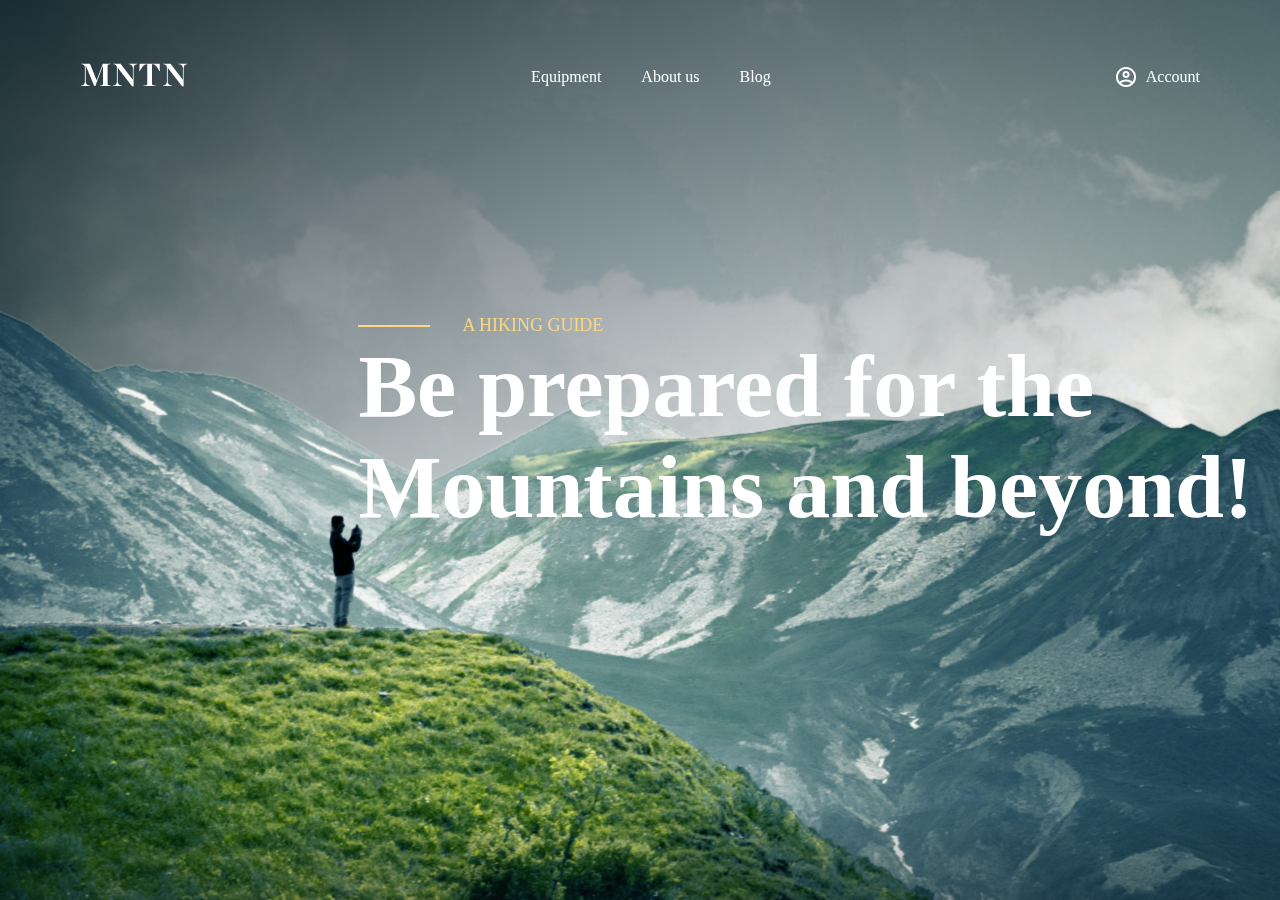
<file: landin page/index.html>
<!DOCTYPE html>
<html lang="en">
  <head>
    <meta charset="UTF-8" />
    <meta http-equiv="X-UA-Compatible" content="IE=edge" />
    <meta name="viewport" content="width=device-width, initial-scale=1.0" />
    <link href="style.css" rel="stylesheet" />
    <title>Landing page</title>
  </head>
  <body>
    <div class="main">
      <div class="preview">
          <div class="previewImage previewLayer">
          </div>
          <div class="header previewLayer">
              <div class="LogoMrapper">
                  <img src="images/Logo.png">
              </div>
              <div class="nav">
                  <div class="navItem"><a>Equipment</a></div>
                  <div class="navItem"><a >About us</a></div>
                  <div class="navItem"><a>Blog</a></div>
              </div>
              <div class="accountWrapper">
                  <img src="images/cart.png">
                  <div class="accountTitle">Account</div>

              </div>
          </div>
          <div class="titleWrapper previewLayer">
              <div class="title">
                  <div class="line"></div>
                      <div class="titleText">A Hiking guide</div>
              </div>
              <div class="titleDescription">Be prepared for the Mountains and beyond!</div>
          </div>
      </div>
      <div class="gradient"></div>
      <div class="content">
          <div class="section">
              <div class="sectionInfo">
                  <div class="count">01</div>
                  <div class="sectionHeader">
                      <div class="line"></div>
                      <div class="sectionTitle">GEt Started</div>
                  </div>
                  <div class="infoTitle">What level of hiker are you?</div>
                  <div class="sectionText">Determining what level of hiker you are can be an important tool when planning future hikes. 
                      This hiking level guide will help you plan hikes according to different hike ratings set by various websites 
                      like All Trails and Modern Hiker. What type of hiker are you – novice, moderate, advanced moderate, expert, or expert backpacker?</div>
              </div>
              <div class="sectionImage1">
                  <img src="images/01.png"/>
              </div>
          </div>
          <div class="section">
            <div class="sectionInfo">
                <div class="count">02</div>
                <div class="sectionHeader">
                    <div class="line"></div>
                    <div class="sectionTitle">Hiking Essentials</div>
                </div>
                <div class="infoTitle">Picking the right Hiking Gear!</div>
                <div class="sectionText">The nice thing about beginning hiking is that you don’t really need any special gear, you can probably get away with things you already have.
                    Let’s start with clothing. A typical mistake hiking beginners make is wearing jeans and regular clothes, which will get heavy and chafe wif they get sweaty or wet.</div>
            </div>
            <div class="sectionImage2">
                <img src="images/02.png"/>
            </div>
        </div>
        <div class="section">
            <div class="sectionInfo">
                <div class="count">03</div>
                <div class="sectionHeader">
                    <div class="line"></div>
                    <div class="sectionTitle">where you go is the key</div>
                </div>
                <div class="infoTitle">Understand Your Map & Timing</div>
                <div class="sectionText">To start, print out the hiking guide and map. If it’s raining, throw them in a Zip-Lock bag. Read over the guide, study the map, and have a good idea of what to expect. I like to know what my next landmark is as I hike. For example, I’ll read the guide and know that say, in a mile, I make a right turn at the junction..</div>
            </div>
            <div class="sectionImage1">
                <img src="images/03.png"/>
            </div>

      </div>
        </div>
        <div class="footer">
        <div class="leftSide">
            <img src="images/Logo.png">
            <div class="footerText">Get out there & discover your next slope, mountain & destination!</div>
            <div class="copyrightText">Copyright 2019 MNTN, Inc. Terms & Privacy</div>

        </div>
        <div class="rightSide">
            <div class="botomNav">
                <div class="navTitle">More on The Blog</div>
                <div class="bottomNavItem"><a>About MNTN</a></div>
                <div class="bottomNavItem"><a>Contributors & Writers</A></div>
                <div class="bottomNavItem"><a>Write For Us</a></div>
                <div class="bottomNavItem"><a>Contact Us</a></div>
                <div class="bottomNavItem"><a>Privacy Policy</a></div>
            </div>
            <div class="botomNav">
                <div class="navTitle">More on MNTN</div>
                <div class="bottomNavItem"><a>The Team</a></div>
                <div class="bottomNavItem"><a>Jobs</a></div>
                <div class="bottomNavItem"><a>Press</a></div>
            </div>
        
        </div>
        </div>
    </div>
  </body>
</html>
</file>
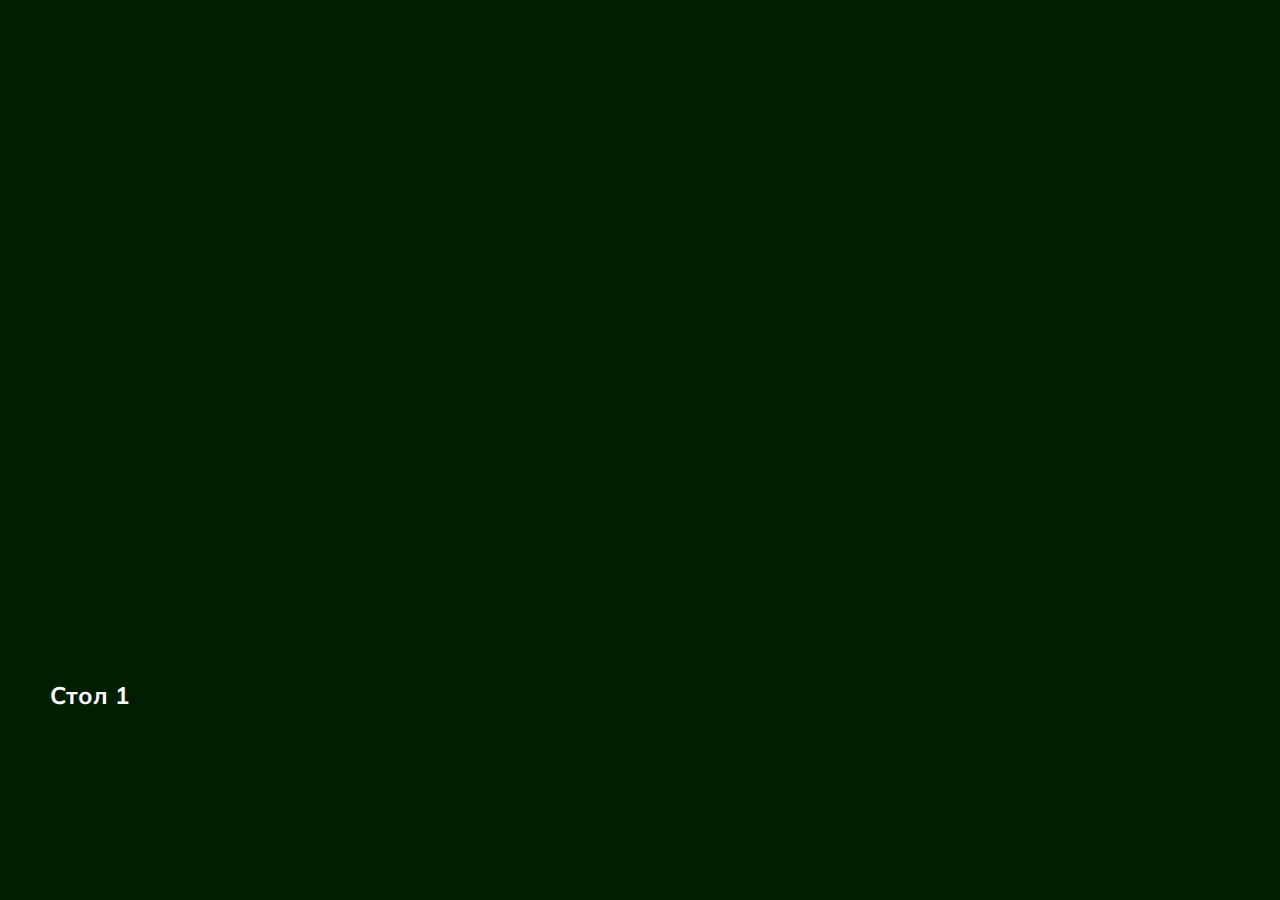
<file: site_1_a/index.html>
<!DOCTYPE html>
<html lang="en">

<head>
  <meta charset="UTF-8" />
  <meta name="viewport" content="width=device-width, initial-scale=1.0" />
  <link rel="stylesheet" href="styles.css" />
  <title>Карточки | Бильярдные столы</title>
</head>

<body>
  <div class="container">
    <div class="slide active"
      style="background-image: url('https://images.unsplash.com/photo-1535066925810-38b22c6b8255?ixlib=rb-1.2.1&ixid=MnwxMjA3fDB8MHxwaG90by1wYWdlfHx8fGVufDB8fHx8&auto=format&fit=crop&w=1072&q=80');">
      <h3>Стол 1</h3>
    </div>
    <div class="slide" style="
          background-image: url('https://images.unsplash.com/photo-1574080743973-f752f371b15d?ixlib=rb-1.2.1&ixid=MnwxMjA3fDB8MHxzZWFyY2h8Mnx8YmlsbGlhcmQlMjB0YWJsZXxlbnwwfHwwfHw%3D&auto=format&fit=crop&w=1100&q=60');
        ">
      <h3>Стол 2</h3>
    </div>
    <div class="slide" style="
          background-image: url('https://images.unsplash.com/photo-1563244162-7d982f593cf6?ixlib=rb-1.2.1&ixid=MnwxMjA3fDB8MHxzZWFyY2h8OXx8YmlsbGlhcmQlMjB0YWJsZXxlbnwwfHwwfHw%3D&auto=format&fit=crop&w=1100&q=60');
        ">
      <h3>Стол 3</h3>
    </div>
    <div class="slide" style="
          background-image: url('https://images.unsplash.com/photo-1595538740791-5baed7b484ff?ixlib=rb-1.2.1&ixid=MnwxMjA3fDB8MHxzZWFyY2h8MTh8fGJpbGxpYXJkJTIwdGFibGV8ZW58MHx8MHx8&auto=format&fit=crop&w=1100&q=60');
        ">
      <h3>Стол 4</h3>
    </div>
    <div class="slide" style="
          background-image: url('https://images.unsplash.com/photo-1549369131-e26b6c291108?ixlib=rb-1.2.1&ixid=MnwxMjA3fDB8MHxzZWFyY2h8Mzd8fGJpbGxpYXJkJTIwdGFibGV8ZW58MHx8MHx8&auto=format&fit=crop&w=1100&q=60');
        ">
      <h3>Стол 5</h3>
    </div>
  </div>
  <script src="app.js"></script>
</body>

</html>
</file>
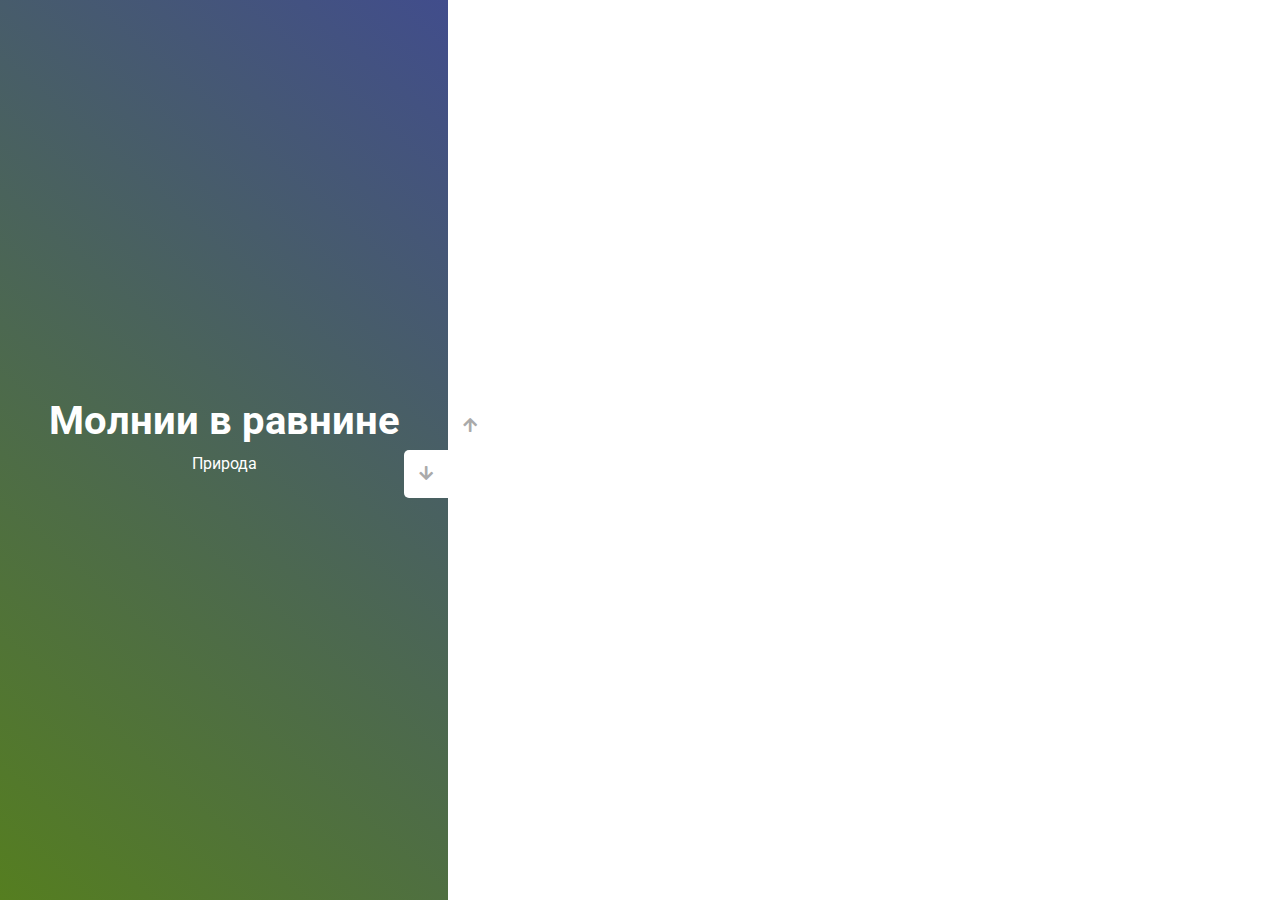
<file: site_3_a/index.html>
<!DOCTYPE html>
<html lang="en">

<head>
  <meta charset="UTF-8" />
  <meta name="viewport" content="width=device-width, initial-scale=1.0" />
  <link rel="stylesheet" href="https://cdnjs.cloudflare.com/ajax/libs/font-awesome/5.15.1/css/all.min.css" />
  <link rel="stylesheet" href="style.css" />
  <title>Слайдер | Салют</title>
</head>

<body>
  <div class="container">
    <div class="sidebar">
      <div style="background: linear-gradient(200.99deg, #6a5246, #3eb0af );">
        <h1>Лесное озеро</h1>
        <p>Природа</p>
      </div>
      <div style="background: linear-gradient(215.32deg, #7fb5ed , #257de8);">
        <h1>Побережье</h1>
        <p>Природа</p>
      </div>
      <div style="background: linear-gradient(200.99deg, #21321f, #060b08 );">
        <h1>Потоки реки</h1>
        <p>Природа</p>
      </div>
      <div style="background: linear-gradient(220.16deg, #387c2b , #6b4834 );">
        <h1>Лесная Роща</h1>
        <p>Природа</p>
      </div>
      <div style="background: linear-gradient(220.99deg, #414d8c , #557e20 );">
        <h1>Молнии в равнине</h1>
        <p>Природа</p>
      </div>
    </div>
    <div class="main-slide">
      <div style="
            background-image: url('https://www.fonstola.ru/download.php?file=201308/1440x900/fonstola.ru-102366.jpg');
          "></div>
      <div style="
            background-image: url('https://proprikol.ru/wp-content/uploads/2019/12/les-krasivye-kartinki-na-rabochij-stol-1.jpg');
          "></div>
      <div style="
            background-image: url('https://w-dog.ru/wallpapers/11/5/478430222725917/priroda-reka-les-mrak-svet.jpg');
          "></div>
      <div style="
            background-image: url('https://answit.com/wp-content/uploads/2017/01/full-hd.jpg');
          "></div>
      <div style="
            background-image: url('https://www.fonstola.ru/download.php?file=202001/1440x900/fonstola.ru-367798.jpg');
          "></div>
    </div>
    <div class="controls">
      <button class="down-button">
        <i class="fas fa-arrow-down"></i>
      </button>
      <button class="up-button">
        <i class="fas fa-arrow-up"></i>
      </button>
    </div>
  </div>
  <script src="app.js"></script>
</body>

</html>
</file>
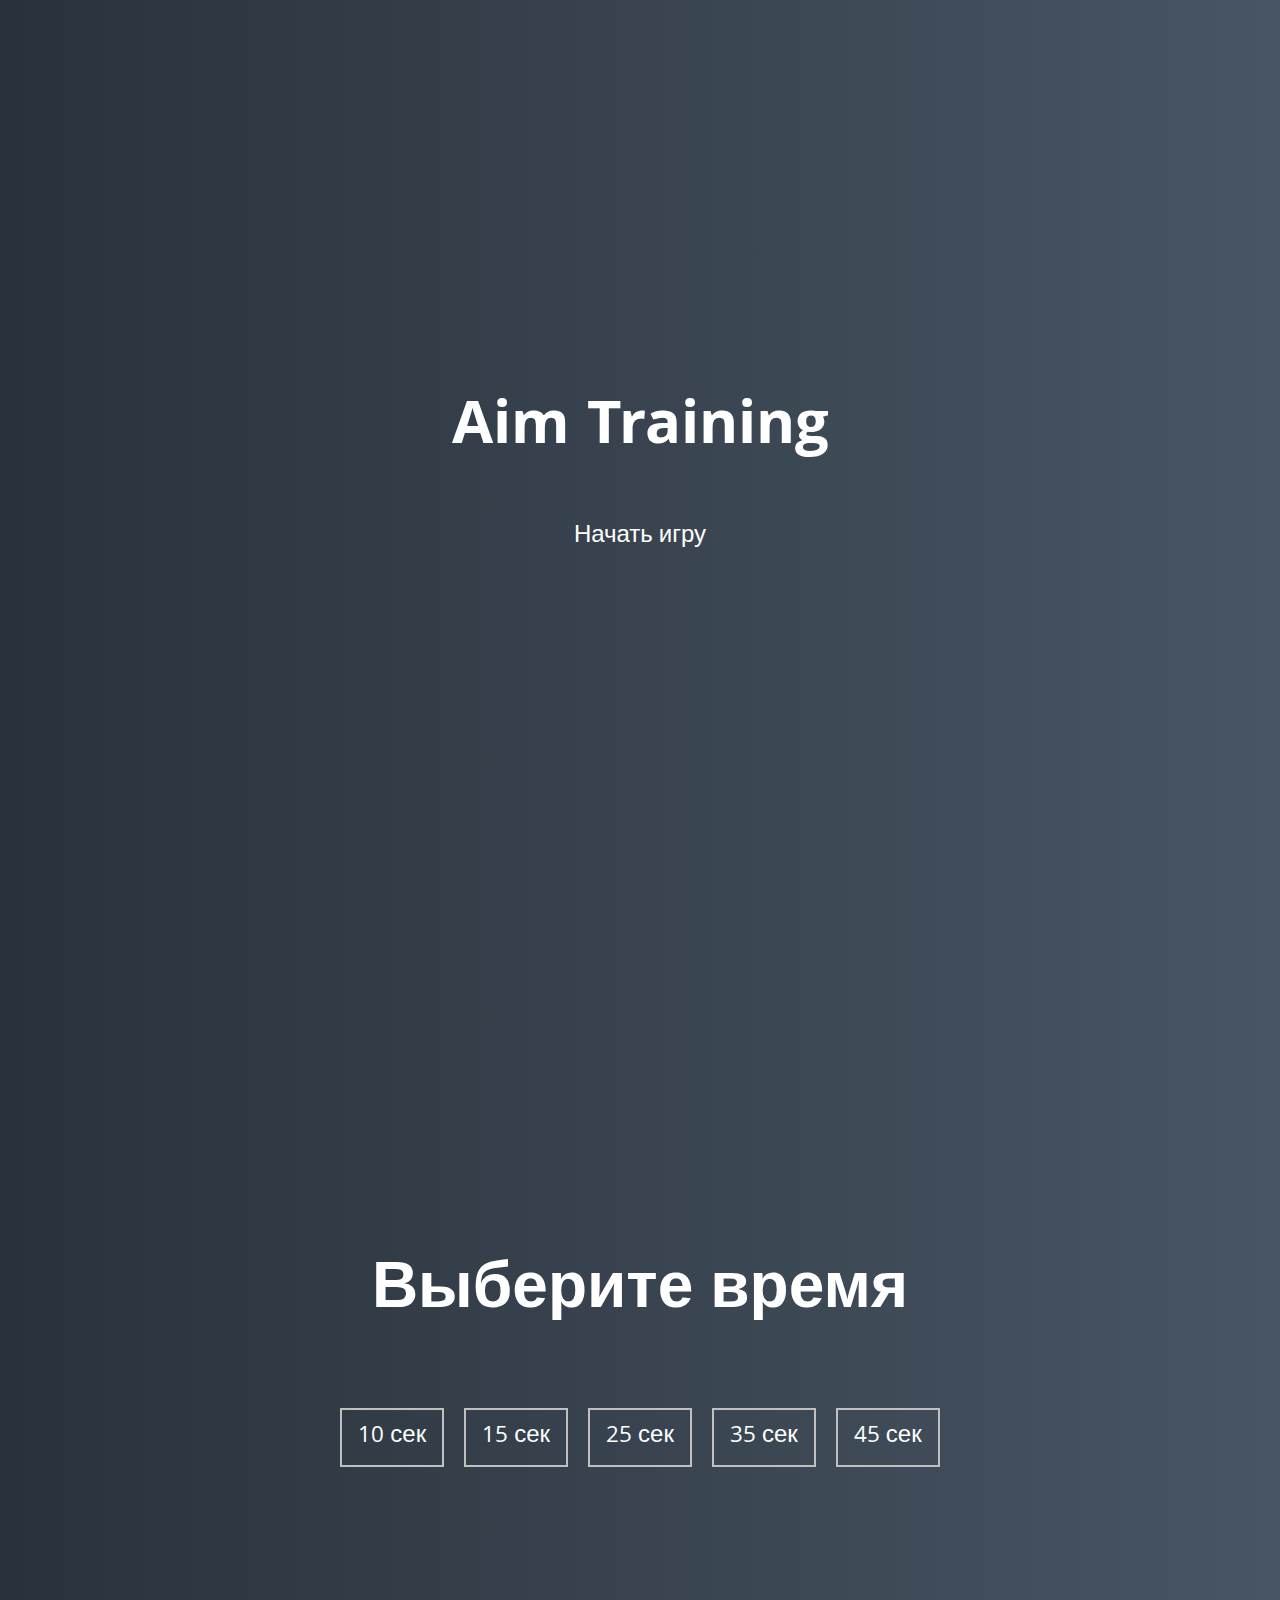
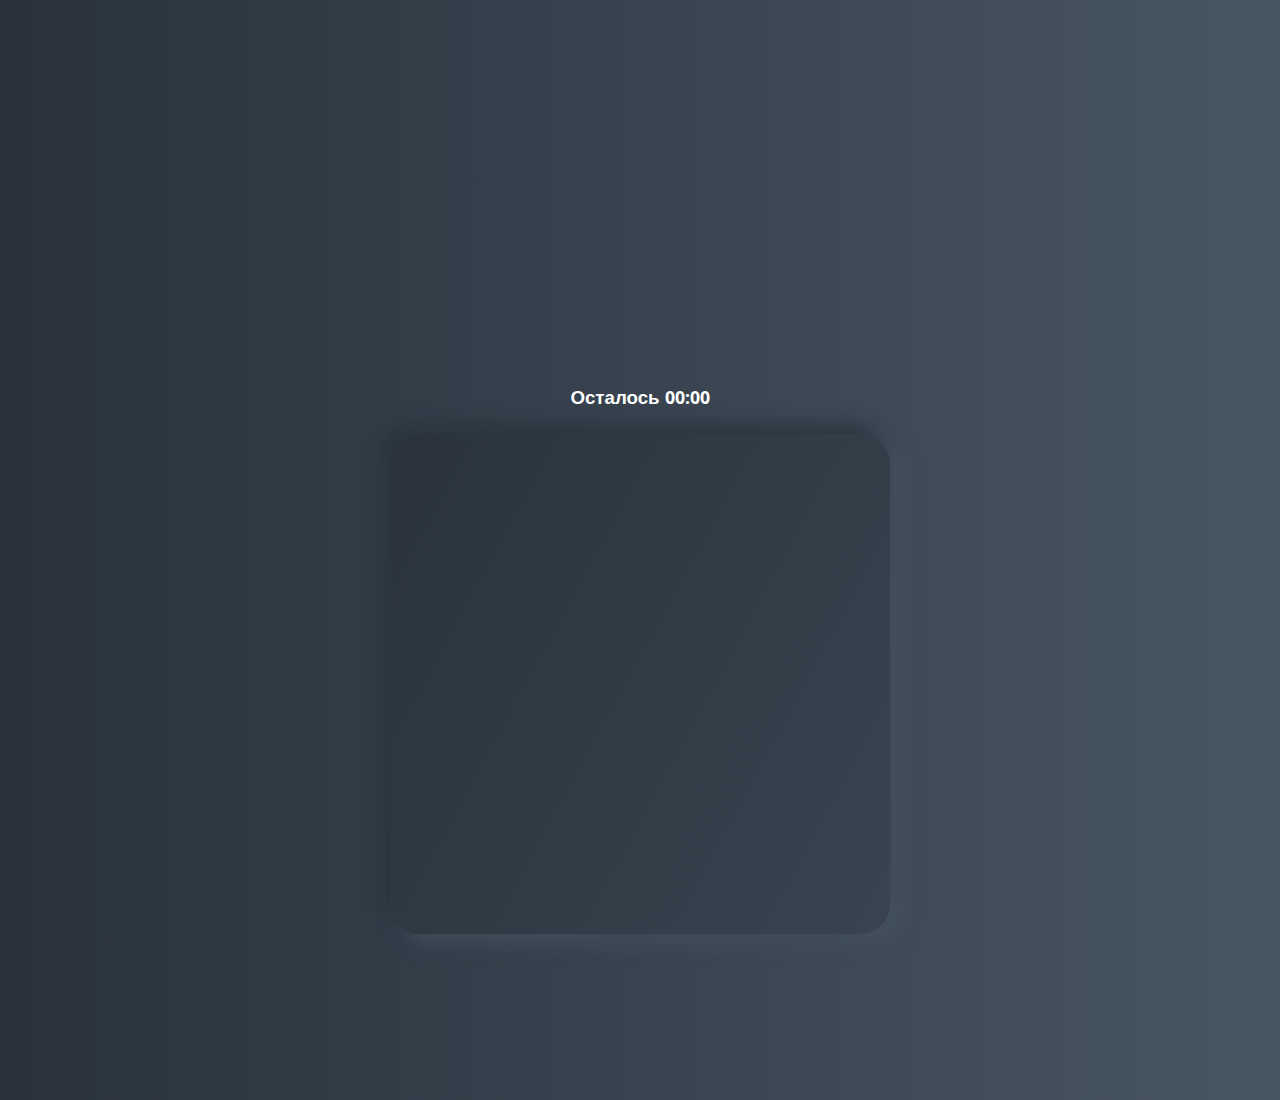
<file: site_5_a/index.html>
<!DOCTYPE html>
<html lang="en">

<head>
  <meta charset="UTF-8" />
  <meta name="viewport" content="width=device-width, initial-scale=1.0" />
  <link rel="stylesheet" href="styles.css" />
  <title>Aim Training | Game</title>
</head>

<body>
  <div class="screen">
    <h1>Aim Training</h1>
    <a href="#" class="start" id="startgame">Начать игру</a>
  </div>

  <div class="screen">
    <h1>Выберите время</h1>
    <ul class="time-list" id="time-list">
      <li>
        <button class="time-btn" data-time="10">
          10 сек
        </button>
      </li>
      <li>
        <button class="time-btn" data-time="15">
          15 сек
        </button>
      </li>
      <li>
        <button class="time-btn" data-time="25">
          25 сек
        </button>
      </li>
      <li>
        <button class="time-btn" data-time="35">
          35 сек
        </button>
      </li>
      <li>
        <button class="time-btn" data-time="45">
          45 сек
        </button>
      </li>
    </ul>
  </div>

  <div class="screen">
    <h3>Осталось <span id="time">00:00</span></h3>
    <div class="board" id="board"></div>
  </div>
  <script src="app.js"></script>
</body>

</html>
</file>
<file: landin page/style.css>
body{
    margin: 0;
    padding: 0;
}
.main {
  background-color: #0b1d26;
  color: #fff;
  height: 100vh;
  /* width: 100wh; */
  overflow-x: hidden ;
  overflow-y: auto;
  perspective: 100px;
}
.preview{
    position: relative;
    height: 100vh;
    width: 100vw;
    transform-style: preserve-3d;
}
.previewLayer{
    position: absolute;
    top: 0;
    bottom: 0;
    right: 0;
    left: 0;
}
.previewImage{
    background-image: url(images/background.png);
    background-size: cover;
    z-index: 1;
    transform: translateZ(-99px) scale(2);
}
.header {
    z-index: 2;
    display: flex;
    justify-content: space-between;
    padding: 64px 80px 80px;
    height: 25px;
    align-items: center;
}
.nav {
    display: flex;
}

.navItem{
    cursor: pointer;
}
.navItem:not(:last-child){
    margin-right: 40px;
}
.accountWrapper{
    display: flex;
    align-items: center;
}
.accountTitle{
    padding-left: 8px;
}
.titleWrapper{
    z-index: 3;
    top: 35%;
    left: 28%;
    max-width: 950px;
}
.titleText{
    font-size: 18px;
    color: #FBD784;
    padding-left: 32px;
    /* font-family: Gilroy; */
    text-transform: uppercase;
}
.line{
    height: 2px;
    width: 72px;
    background-color: #FBD784;
}
.title{
    display: flex;
    align-items: center;
}
.titleDescription{
    font-size: 88px;
    font-weight: 600;
    top: 32 px
}
.content {
    position: relative;
    padding: 100px 80px;
    background-color: #0b1d26; 
}
.section{
    display: grid;
    grid-template-columns: repeat(2, 1fr);
    grid-template-rows: repeat(2, 1fr);
    column-gap: 100px;
    align-items: center;
}
.sectionInfo{
    position: relative;
    max-width: 632px;
    margin-left: 100px;

}
.count{
    position: absolute;
    font-size: 240px;
    font-weight: 700px;
    opacity: 0.1;
    top: -103px;
    left: -125px;
}
.sectionHeader{
    display: flex;
    align-items: center;
}
.sectionTitle{
    color: #FBD784;
    font-size: 18px;
    padding-left: 24px;
    text-transform: uppercase;
}
.infoTitle{
    padding-top: 27px;
    font-size: 64px;
    font-weight: 600;
}
.sectionText{
    padding-top: 27px;
    font-size: 18px;
}
.sectionImage1{
    grid-column-start: 2;
    grid-column-end: 3;
    grid-row-start: 1;
    grid-row-end: 2;
}
.sectionImage2{
    grid-column-start: 1;
    grid-column-end: 2;
    grid-row-start: 1;
    grid-row-end: 2;
}
.footer{
    padding: 120px 80px;
    display: flex;
    justify-content: space-between;
}
.footerText{
    padding-top: 24px;
    font-size: 18px;
    font-weight: 700;
    max-width: 300px;
}
.copyrightText{
    padding-top: 120px;
    font-weight: 500;
}

.rightSide{
    display: flex;
}
.botomNav{
    font-weight: 500;
    font-size: 18px;
}
.botomNav:not(:last-child){
    margin-right: 212px;
}
.navTitle{
    color: #FBD784;
    font-size: 24px;
    padding-bottom: 24px;
}
.bottomNavItem{
    font-size: 18px;
    font-weight: 500;

}

.bottomNavItem:not(:last-child){
    padding-bottom: 16px;
}
.gradient{
    height: 250px;
    width: 100%;
    position: relative;
    background-image: linear-gradient(transparent,
     rgb(11,29,38, 0.2)15%,rgb(11,29,38, 0.4) 38%, 
     rgb(11,29,38, 0.6)50%,rgb(11,29,38, 0.7) 70%,
     rgb(11,29,38, 0.8)80%,rgb(11,29,38, 0.9) 90%);
}
@media screen and (max-width:410px) /* (max-width:410px), (max-width:850px) */ {
    @media (orientation:portrait){
        .previewLayer{
            position: absolute;
        }
        .header {
            flex-direction: column;
            padding-top: 45px;
        }
        .titleWrapper{
            left: 8%;
            max-width: 410px;
        }
        .titleDescription{
            font-size: 66px;
            font-weight: 400;
        }
        .nav {
            margin-top: 25px;
        }
        .accountWrapper{
            margin-top: 25px;
        }
        .gradient{
            height: 250px;
            width: 100%;
            position: relative;
            background-image: linear-gradient(transparent,
             rgb(11,29,38, 0.2)15%,rgb(11,29,38, 0.4) 38%, 
             rgb(11,29,38, 0.6)50%,rgb(11,29,38, 0.7) 70%,
             rgb(11,29,38, 0.8)80%,rgb(11,29,38, 0.9) 90%);
        }
        .section {
            display: flex;
            flex-direction: column;
            margin-top: 80px;
        }
        .sectionInfo{
            position: relative;
            display: flex;
            flex-direction: column;
            align-self: baseline;
            max-width: 410px;
            margin-left: 45px;
        
        }
        .count {
            font-weight: 410px;
            font-size: 200px;
            margin-top: 33px;
        }
        .infoTitle{
            word-break: break-all;
        }
        .sectionImage1{
            margin-top: 24px;
        }
        .sectionImage2{
            margin-top: 24px;
        }
        .footer{
            padding: 0;
            flex-direction: column-reverse;
        }
        .rightSide{
            margin-left: 12px;
        }
        .copyrightText {
            padding: 60px 0;
        }
        .botomNav:not(:last-child){
            margin-right: 150px;
        }
        .leftSide{
            display: flex;
            flex-direction: column;
            align-items: center;
            margin-top: 24px;
        }
    }
    @media (orientation:landscape){
        .title{
           margin-left: -65px;
        }
        .titleDescription{
            margin-left: -65px;
        }
        .gradient{
            height: 250px;
            width: 100%;
            position: relative;
            background-image: linear-gradient(transparent,
             rgb(11,29,38, 0.2)15%,rgb(11,29,38, 0.4) 38%, 
             rgb(11,29,38, 0.6)50%,rgb(11,29,38, 0.7) 70%,
             rgb(11,29,38, 0.8)80%,rgb(11,29,38, 0.9) 90%);
        }
        .section {
            display: flex;
            flex-direction: column;
           justify-items: center;
            margin-top: 80px;
        }
        .infoTitle{
            word-break: break-all;
        }
        .sectionImage1{
            margin-top: 24px;
        }
        .sectionImage2{
            margin-top: 24px;
        }
        .footer{
            padding: 0;
            flex-direction: column-reverse;
            align-items: center;
        }
        .rightSide{
            margin-left: 12px;
        }
        .copyrightText {
            padding: 60px 0;
        }
        .botomNav:not(:last-child){
            margin-right: 150px;
        }
        .leftSide{
            display: flex;
            flex-direction: column;
            align-items: center;
            margin-top: 24px;
        }
    }
}
@media(max-width:785px), (max-width:1140px){
    .title{
        margin-left: 80px;
     }
     .titleDescription{
         margin-left: 80px;
     } 
     .gradient{
        height: 250px;
        width: 100%;
        position: relative;
        background-image: linear-gradient(transparent,
         rgb(11,29,38, 0.2)15%,rgb(11,29,38, 0.4) 38%, 
         rgb(11,29,38, 0.6)50%,rgb(11,29,38, 0.7) 70%,
         rgb(11,29,38, 0.8)80%,rgb(11,29,38, 0.9) 90%);
    }
    .section {
        display: flex;
        flex-direction: column;
       justify-items: center;
        margin-top: 80px;
    }
    .infoTitle{
        word-break: break-all;
    }
    .sectionImage1{
        margin-top: 24px;
    }
    .sectionImage2{
        margin-top: 24px;
    }
    .footer{
        padding: 0;
        flex-direction: column-reverse;
        align-items: center;
    }
    .rightSide{
        margin-left: 12px;
    }
    .copyrightText {
        padding: 60px 0;
    }
    .botomNav:not(:last-child){
        margin-right: 150px;
    }
    .leftSide{
        display: flex;
        flex-direction: column;
        align-items: center;
        margin-top: 24px;
    }
}
</file>
<file: site_1_a/styles.css>
@import url('https://fonts.googleapis.com/css?family=Muli&display=swap'); 

* {
  box-sizing: border-box;
}

body {
  font-family: 'Muli', sans-serif;
  overflow: hidden;
  margin: 0;
  background: #001f00;
  height: 100vh;
  justify-content: center;
  align-items: center;
}

.container{
  width: 100%;
  display: flex;
  padding: 0 20px;
}

.slide {
  height: 80vh;
  border-radius: 20px;
  margin: 10px;
  cursor: pointer;
  color: #fff;
  flex: 1;
  background-size: cover;
  background-position: center;
  background-repeat: no-repeat;
  position: relative;
  transition: all 0.5s ease-in-out;
}

.slide h3{
  position: absolute;
  font-size: 24px;
  bottom: 20px;
  left: 20px;
  margin: 0;
  opacity: 0;
}

.slide.active{
  flex: 10;
}
.slide.active h3{
  opacity: 1;
  transition: opacity 0.3s ease-in;
}
</file>
<file: site_3_a/style.css>
@import url('https://fonts.googleapis.com/css?family=Roboto&display=swap');

* {
  box-sizing: border-box;
  margin: 0;
  padding: 0;
}

body {
  font-family: 'Roboto', sans-serif;
  height: 100vh;
}

.container {
  position: relative;
  overflow: hidden;
  width: 100vw;
  height: 100vh;
}

.sidebar {
  height: 100%;
  width: 35%;
  position: absolute;
  top: 0;
  left: 0;
  transition: transform 0.5s ease-in-out;
}

.sidebar > div {
  height: 100%;
  width: 100%;
  display: flex;
  flex-direction: column;
  align-items: center;
  justify-content: center;
  color: #fff;
}

.sidebar h1 {
  font-size: 40px;
  margin-bottom: 10px;
  margin-top: -30px;
}

.main-slide {
  height: 100%;
  position: absolute;
  top: 0;
  left: 35%;
  width: 65%;
  transition: transform 0.5s ease-in-out;
}

.main-slide > div {
  background-repeat: no-repeat;
  background-size: cover;
  background-position: center center;
  height: 100%;
  width: 100%;
}

button {
  background-color: #fff;
  border: none;
  color: #aaa;
  cursor: pointer;
  font-size: 16px;
  padding: 15px;
}

button:hover {
  color: #222;
}

button:focus {
  outline: none;
}

.container .controls button {
  position: absolute;
  left: 35%;
  top: 50%;
  z-index: 100;
}

.container .controls .down-button {
  transform: translateX(-100%);
  border-top-left-radius: 5px;
  border-bottom-left-radius: 5px;
}

.container .controls .up-button {
  transform: translateY(-100%);
  border-top-right-radius: 5px;
  border-bottom-right-radius: 5px;
}
</file>
<file: site_5_a/styles.css>
@import url('https://fonts.googleapis.com/css?family=Khula&display=swap');

* {
  box-sizing: border-box;
}

body {
  color: #fff;
  font-family: 'Khula', sans-serif;
  height: 100vh;
  overflow: hidden;
  margin: 0;
  text-align: center;
}

a {
  color: #fff;
  text-decoration: none;
}

a:hover {
  color: #16D9E3;
}

.start {
  font-size: 1.5rem;
}

h1 {
  line-height: 1.4;
  font-size: 4rem;
}

.screen {
  display: flex;
  flex-direction: column;
  align-items: center;
  justify-content: center;
  height: 100vh;
  width: 100vw;
  transition: margin 0.5s ease-out;
  background: linear-gradient(90deg, #29323C 0%, #485563 100%);
}

.screen.up {
  margin-top: -100vh;
}

.time-list {
  display: flex;
  flex-wrap: wrap;
  justify-content: center;
  list-style: none;
  padding: 0;
}

.time-list li {
  margin: 10px;
}

.time-btn {
  background-color: transparent;
  border: 2px solid #C0C0C0;
  color: #fff;
  cursor: pointer;
  font-family: inherit;
  padding: .5rem 1rem;
  font-size: 1.5rem;
}

.time-btn:hover {
  border: 2px solid #16D9E3;
  color: #16D9E3;
}

.hide {
  opacity: 0;
}

.primary {
  color: #16D9E3;
}

.board {
  display: flex;
  justify-content: center;
  align-items: center;
  position: relative;
  width: 500px;
  height: 500px;
  background: linear-gradient(118.38deg, #29323C -4.6%, #485563 200.44%);
  box-shadow: -8px -8px 20px #2A333D, 10px 7px 20px #475462;
  border-radius: 30px;
  overflow: hidden;
}

.circle {
  background: linear-gradient(90deg, #16D9E3 0%, #30C7EC, #46AEF7 );
  position: absolute;
  border-radius: 50%;
  cursor: pointer;
}
</file>
